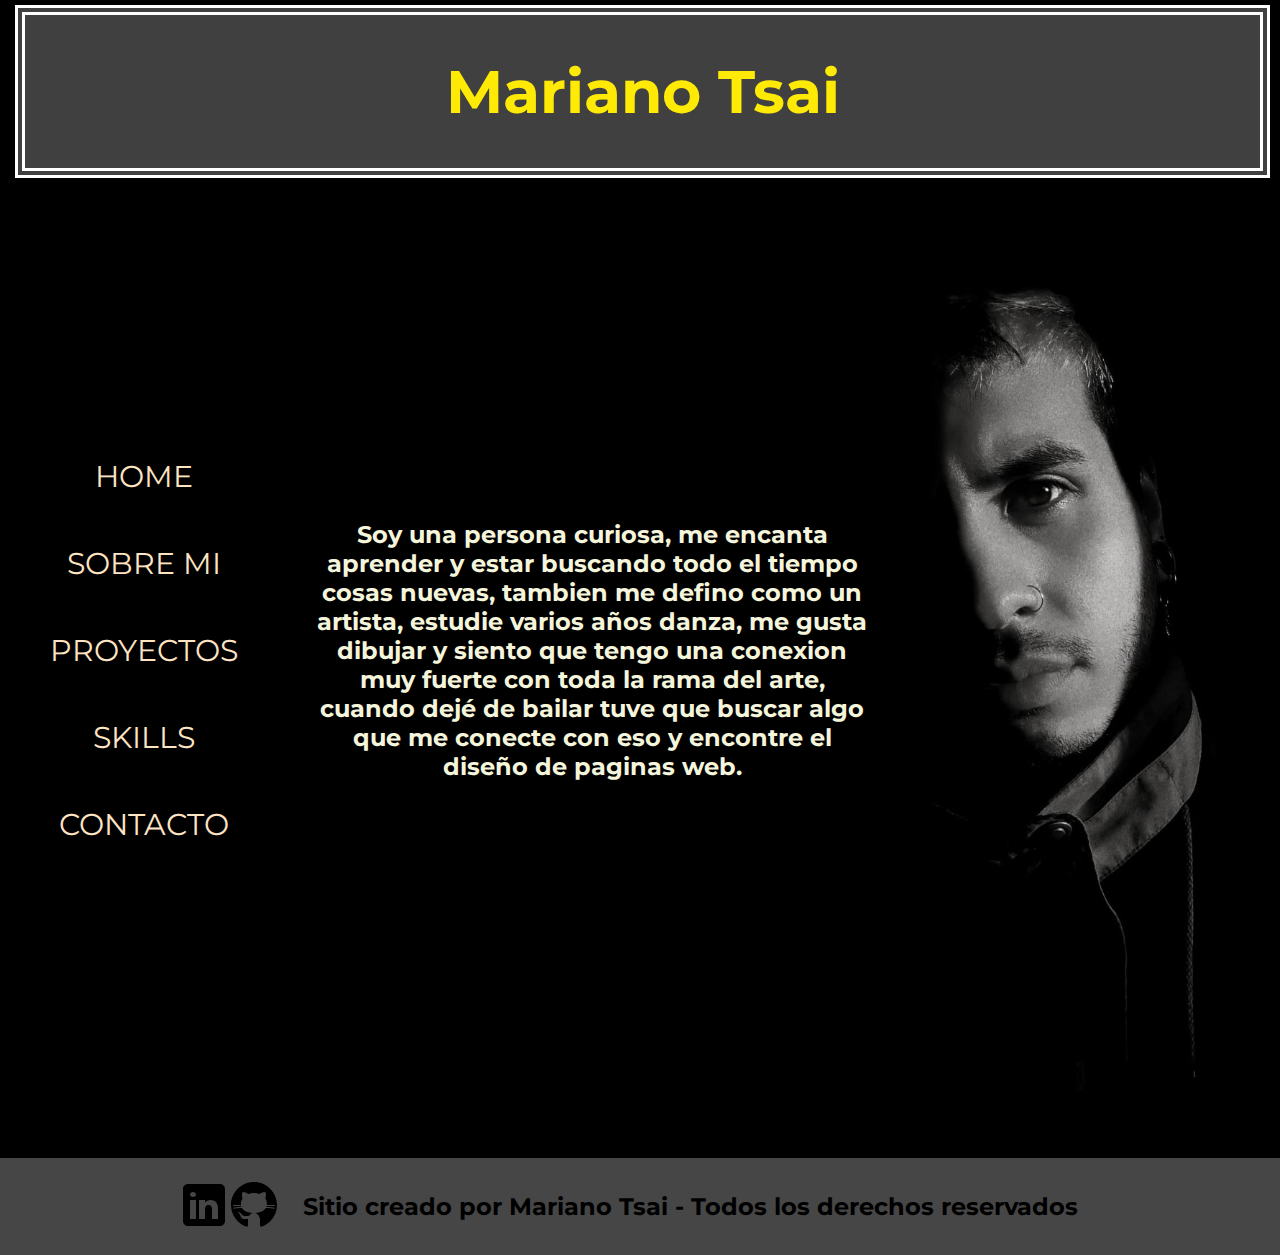
<file: index.html>
<!DOCTYPE html>
<html lang="es">
<!-- Cambiar las lineas de parrafo largas, agregar mas contenido a la pagina, y modificar el sass en todas-->

<head>
    <meta charset="UTF-8">
    <meta http-equiv="X-UA-Compatible" content="IE=edge">
    <link rel="icon" type="image/png" sizes="32x32" href="./img/favicon-32x32.png">
    <meta name="viewport" content="width=device-width, initial-scale=1.0">
    <meta name="description" content="Mi porfolio profesional">
    <link rel="stylesheet" href="./estilos/style.css">
    <title>Portfolio Mariano Tsai - Index</title>
</head>

<body>
    <div class="grids">
        <a href="index.html">
            <h1>Mariano Tsai</h1 class="h1">
        </a>
        <header>
            <img src="./img/indexImg.jpg" alt="fotoindex" class="imagen1">
            <p class="pIndex">
                Soy una persona curiosa, me encanta aprender y estar buscando todo el tiempo cosas nuevas,
                tambien me defino como un artista, estudie varios años danza, me gusta dibujar y siento que tengo una
                conexion muy fuerte con toda la rama del arte, cuando dejé de bailar tuve que buscar algo que me conecte
                con eso y encontre el diseño de paginas web.
            </p>
            <nav>
                <ul>
                    <li class="nav1 home">
                        <a href="index.html">HOME</a>
                    <li class="sobreMi">
                        <a href="./section/sobreMi.html">SOBRE MI</av>
                    <li class="proyectos">
                        <a href="./section/proyectos.html">PROYECTOS</a>
                    </li>
                    <li class="skills">
                        <a href="./section/skills.html">SKILLS</a>
                    </li>
                    <li class="contacto">
                        <a href="./section/contacto.html">CONTACTO </a>
                    </li>
                </ul>
            </nav>
        </header>
    </div>

    <footer>
        <div class="redes">
            <a href="https://www.linkedin.com/in/marianotsai/"><img src="./img/linkedin.svg" alt="linkedin" /></a>
            <a href="https://github.com/tsaicruz"><img src="./img/github.svg" alt="github" /></a>
            <p>Sitio creado por Mariano Tsai - Todos los derechos reservados</p>
        </div>
    </footer>
</body>

</html>
</file>
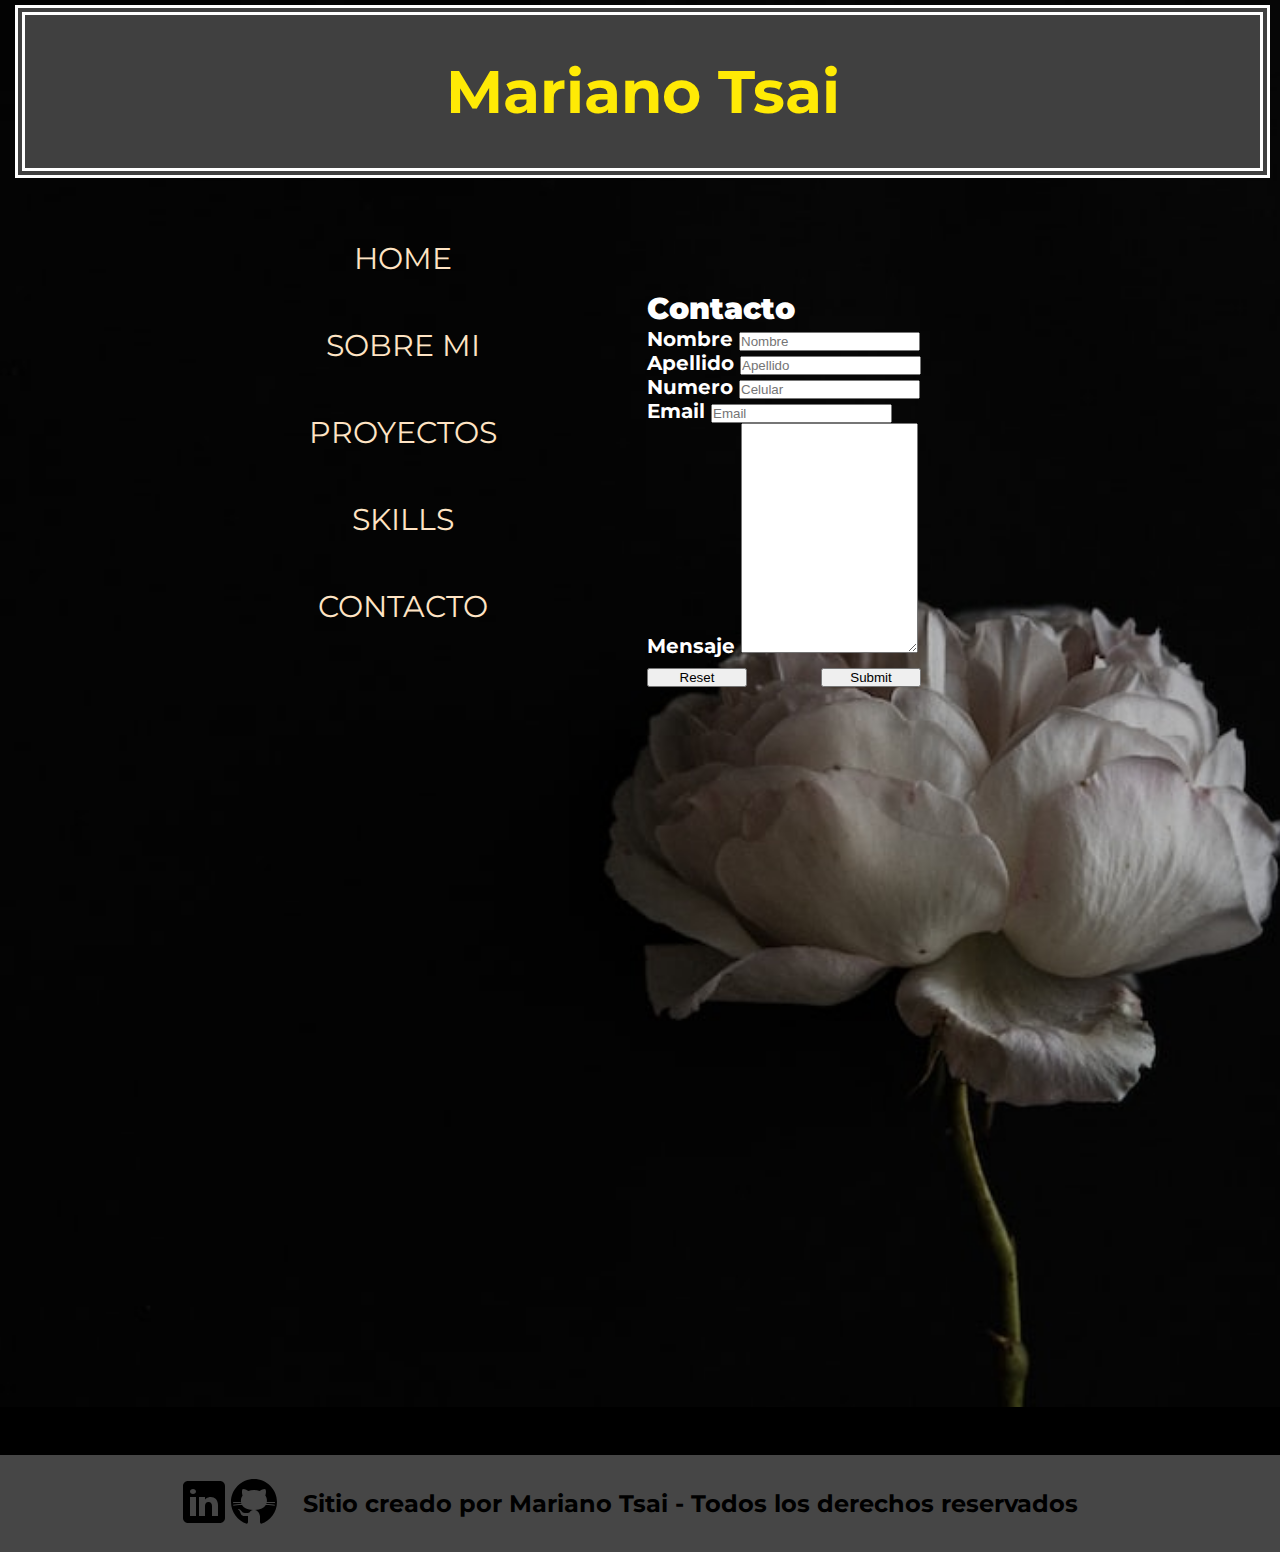
<file: section/contacto.html>
<!DOCTYPE html>
<html lang="es">
<!-- agregar informacion para que baje el footer si o si una imagen con la ubicacion, -->

<head>
    <meta charset="UTF-8" />
    <meta http-equiv="X-UA-Compatible" content="IE=edge" />
    <meta name="viewport" content="width=device-width, initial-scale=1.0" />
    <meta name="description" content="Enlace de contacto por si te gusta mi trabajo">
    <link rel="icon" type="image/png" sizes="32x32" href="../img/favicon-32x32.png">
    <link href="https://cdn.jsdelivr.net/npm/bootstrap@5.0.2/dist/css/bootstrap.min.css" rel="stylesheet"
        integrity="sha384-EVSTQN3/azprG1Anm3QDgpJLIm9Nao0Yz1ztcQTwFspd3yD65VohhpuuCOmLASjC" crossorigin="anonymous">
    <link rel="stylesheet" href="../estilos/style.css" />
    <title>Mariano Tsai - Contacto</title>

</head>

<body>
    <div  class="bodyfondo">
    <a href="../index.html">
        <h1 class="Titulo">Mariano Tsai</h1>
    </a>
    <header>
        <div class="container container2">
            <div class="col-lg-6  col-md-12  col-sm-12">
                <nav class="navContacto">
                    <ul class="list-unstyled">
                        <li class="nav1 home">
                            <a href="../index.html">HOME</a>
                        <li class="sobreMi">
                            <a href="./sobreMi.html">SOBRE MI</av>
                        <li class="proyectos">
                            <a href="./proyectos.html">PROYECTOS</a>
                        </li>
                        <li class="skills">
                            <a href="./skills.html">SKILLS</a>
                        </li>
                        <li class="contacto">
                            <a href="./contacto.html">CONTACTO </a>
                        </li>
                    </ul>

                </nav>
            </div>
            <div class="col-lg-6 col-md-12 col-sm-12">
                <form>
                    <h2>Contacto</h2>
                    <div class="form-group">
                        <label for="formGroupExampleInput">Nombre</label>
                        <input type="text" class="form-control" id="formGroupExampleInput" placeholder="Nombre">
                    </div>
                    <div class="form-group">
                        <label for="formGroupExampleInput2">Apellido</label>
                        <input type="text" class="form-control" id="formGroupExampleInput2" placeholder="Apellido">
                    </div>
                    <div class="form-group">
                        <label for="formGroupExampleInput">Numero</label>
                        <input type="text" class="form-control" id="formGroupExampleInput" placeholder="Celular">
                    </div>
                    <div class="form-group">
                        <label for="formGroupExampleInput2">Email</label>
                        <input type="email" class="form-control" id="formGroupExampleInput2" placeholder="Email">
                    </div>
                    <div class="form-group">
                        <label for="exampleFormControlTextarea1">Mensaje</label>
                        <textarea class="form-control" id="exampleFormControlTextarea1" rows="3"></textarea>
                    </div>
                    <div class="buttons">
                        <button type="reset" class="btn btn-secondary"> Reset</button>
                        <button type="submit" class="btn btn-primary">Submit</button>
                    </div>
                </form>
                <div class="mapa">                                   
                    <iframe
                        src="https://www.google.com/maps/embed?pb=!1m18!1m12!1m3!1d3285.4151267663055!2d-58.527035884494424!3d-34.568361180468614!2m3!1f0!2f0!3f0!3m2!1i1024!2i768!4f13.1!3m3!1m2!1s0x95bcb711e409ca15%3A0x4891ea30e6c9ded5!2sC.%2051%202000-1902%2C%20Villa%20Maip%C3%BA%2C%20Provincia%20de%20Buenos%20Aires!5e0!3m2!1ses-419!2sar!4v1665714026815!5m2!1ses-419!2sar"
                        height="100%" width="100%" style="border:0;" allowfullscreen="" loading="lazy"
                        referrerpolicy="no-referrer-when-downgrade"></iframe>
                </div>
            </div>
        </div>
    </div>
    </header>
    <footer>
        <div class="redes">
            <a href="https://www.linkedin.com/in/marianotsai/"><img src="../img/linkedin.svg" alt="linkedin" /></a>
            <a href="https://github.com/tsaicruz"><img src="../img/github.svg" alt="github" /></a>
            <p>Sitio creado por Mariano Tsai - Todos los derechos reservados</p>
        </div>
    </footer>
    <script src="https://cdn.jsdelivr.net/npm/bootstrap@5.0.2/dist/js/bootstrap.bundle.min.js"
        integrity="sha384-MrcW6ZMFYlzcLA8Nl+NtUVF0sA7MsXsP1UyJoMp4YLEuNSfAP+JcXn/tWtIaxVXM"
        crossorigin="anonymous"></script>
</body>

</html>
</file>
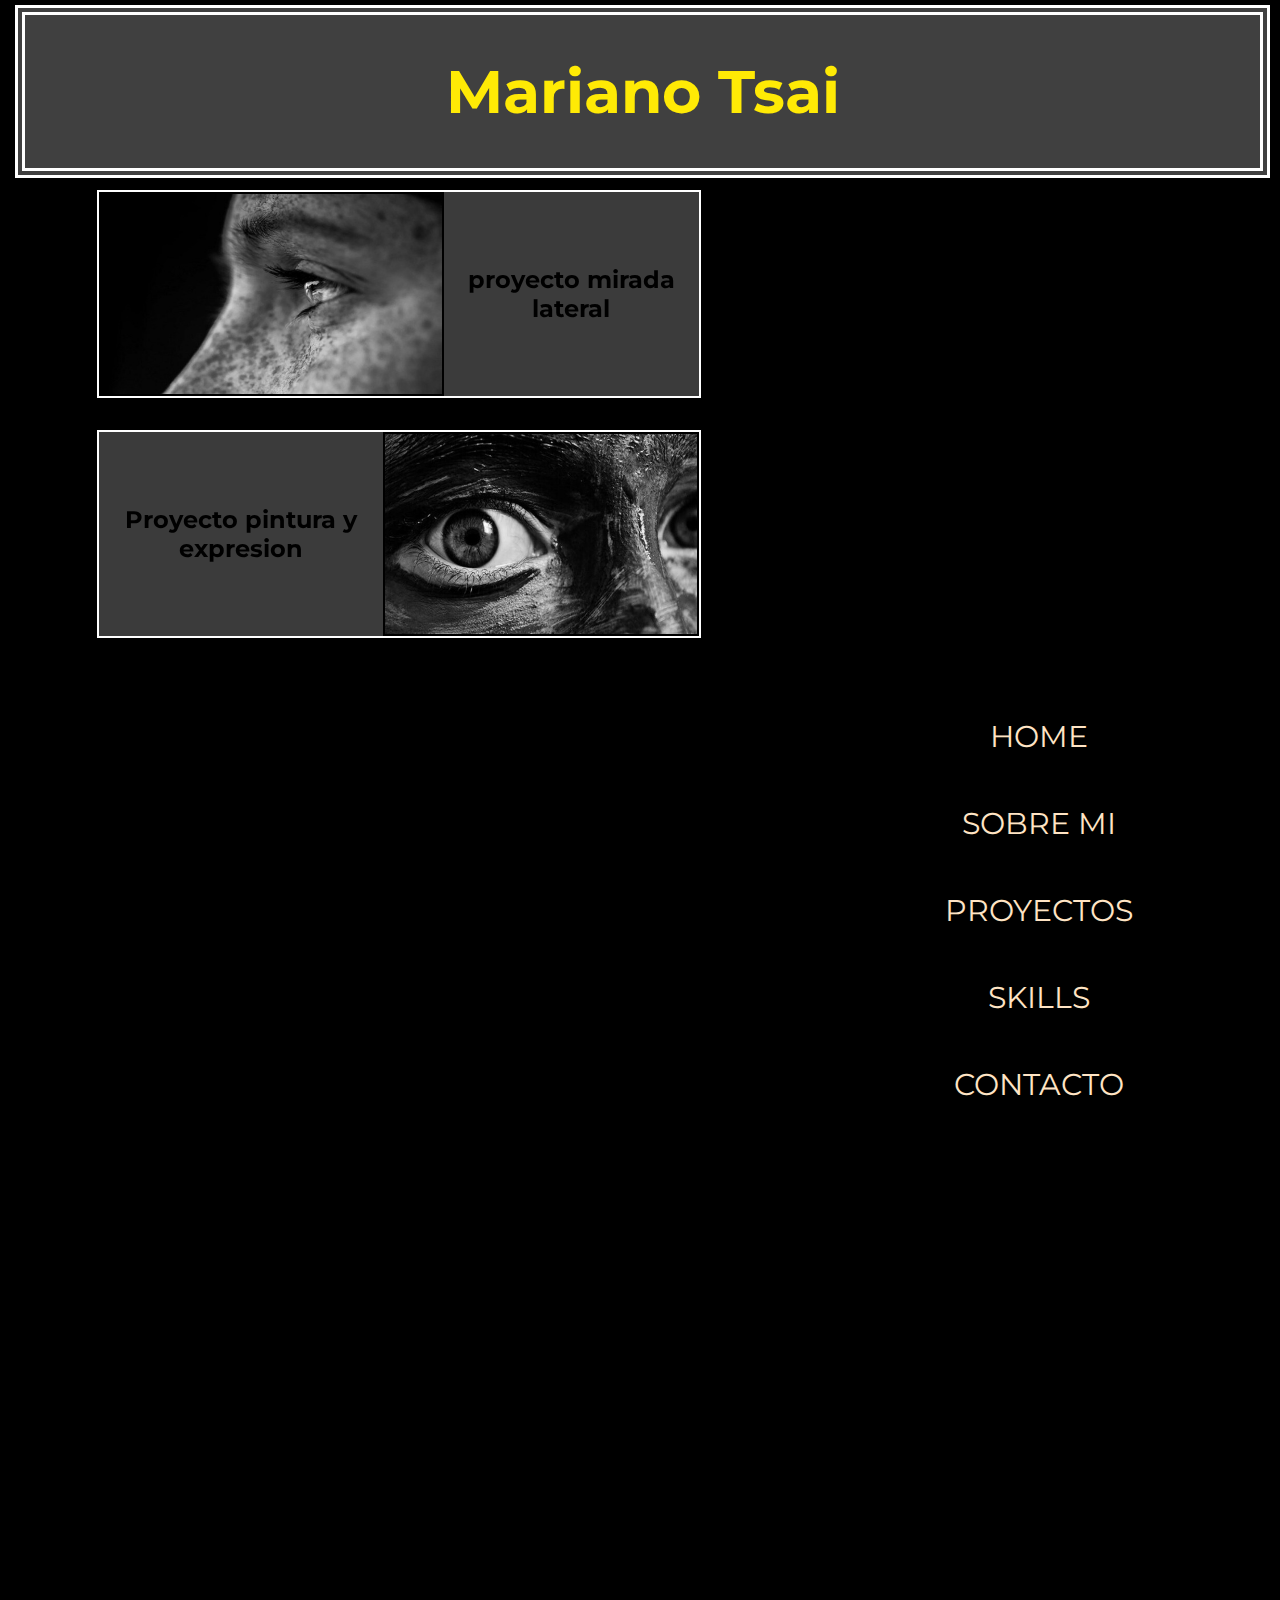
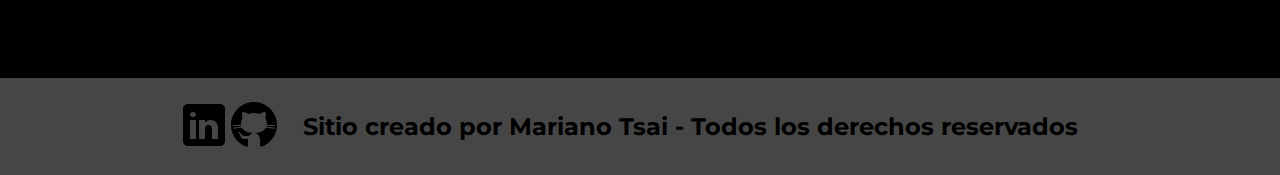
<file: section/proyectos.html>
<!DOCTYPE html>
<html lang="es">
<!-- agregar mas informacion -->

<head>
    <meta charset="UTF-8" />
    <meta http-equiv="X-UA-Compatible" content="IE=edge" />
    <meta name="viewport" content="width=device-width, initial-scale=1.0" />
    <meta name="description" content="Aca estan todos los proyectos que hago mientras que voy aprendiendo">
    <link rel="icon" type="image/png" sizes="32x32" href="../img/favicon-32x32.png">
    <link rel="stylesheet" href="../estilos/style.css" />
    <link href="https://unpkg.com/aos@2.3.1/dist/aos.css" rel="stylesheet">
    <title>Mariano Tsai - Proyectos</title>
</head>

<body>
    <div class>
        <a href="../index.html">
            <h1 class="titleProyectos">Mariano Tsai</h1>
        </a>
    </div>
        <header>
            <div class="headerProyectos">
                <nav>
                    <ul>
                        <li class="nav1 home">
                            <a href="../index.html">HOME</a>
                        <li class="sobreMi">
                            <a href="./sobreMi.html">SOBRE MI</av>
                        <li class="proyectos">
                            <a href="./proyectos.html">PROYECTOS</a>
                        </li>
                        <li class="skills">
                            <a href="./skills.html">SKILLS</a>
                        </li>
                        <li class="contacto">
                            <a href="./contacto.html">CONTACTO </a>
                        </li>
                    </ul>
                </nav>
            </div>
        <div class="cards" >
                    <div class="cuadro" 
                    data-aos="fade-right"
                    data-aos-offset="300"
                    data-aos-easing="ease-in-sine">
                        <div class="cards">
                            <img src="../img/ojolateral.jpg" alt="fotografia de unos ojos sacada de lateral" class="box1 img1">
                            <p class> proyecto mirada lateral</p>
                        </div>
                    </div>
                    <div class="cuadro cuadro2" 
                    data-aos="fade-left"
                    data-aos-offset="300"
                    data-aos-easing="ease-in-sine">
                        <div class="cards2">
                            <img src="../img/ojos.jpg" alt="fotografia de una mirada con pintura " class="box1 img2">
                            <p class>Proyecto pintura y expresion</p>
                        </div>
                    </div>
                    <div class="cuadro" 
                    data-aos="fade-right"
                    data-aos-offset="300"
                    data-aos-easing="ease-in-sine">
                        <div class="cards">
                            <img src="../img/manos.jpg" alt="fotografia de una mirada con pintura " class="box1 img3">
                            <p class>Proyecto "la creacion de adan"</p>
                        </div>
                    </div>
                    <div class="cuadro cuadro2"
                    data-aos="fade-left"
                    data-aos-offset="300"
                    data-aos-easing="ease-in-sine">
                        <div class="cards2">
                            <img src="../img/imagenflores-medio.jpg" alt="fotografia de una mirada con pintura " class="box1 img4"> 
                            <p class>Proyecto full color de unas flores</p>
                        </div>
                    </div>
                    <div class="cuadro"
                    data-aos="fade-right"
                    data-aos-offset="300"
                    data-aos-easing="ease-in-sine">
                        <div class="cards">
                            <img src="../img/fotogato.jpg" alt="fotografia de una mirada con pintura " class="box1 img5">
                            <p class>Proyecto fotoretrato de animales</p>
                        </div>
                    </div>
                    <div class="cuadro cuadro2"
                    data-aos="fade-left"
                    data-aos-offset="300"
                    data-aos-easing="ease-in-sine">
                        <div class="cards2">
                            <img src="../img/cara.jpg" alt="fotografia de una mirada con pintura " class="box1 img6">
                            <p class>proyecto modelo en blanco y negro</p>
                        </div>
                    </div>
                </div>
            </header>
            </div>
    <footer>
        <div class="redes">
            <a href="https://www.linkedin.com/in/marianotsai/"><img src="../img/linkedin.svg" alt="linkedin" /></a>
            <a href="https://github.com/tsaicruz"><img src="../img/github.svg" alt="github" /></a>
            <p class="footerSite">Sitio creado por Mariano Tsai - Todos los derechos reservados</p>
        </div>
    </footer>
    <script src="https://unpkg.com/aos@2.3.1/dist/aos.js"></script>
    <script>
        AOS.init();
    </script>
</body>

</html>
</file>
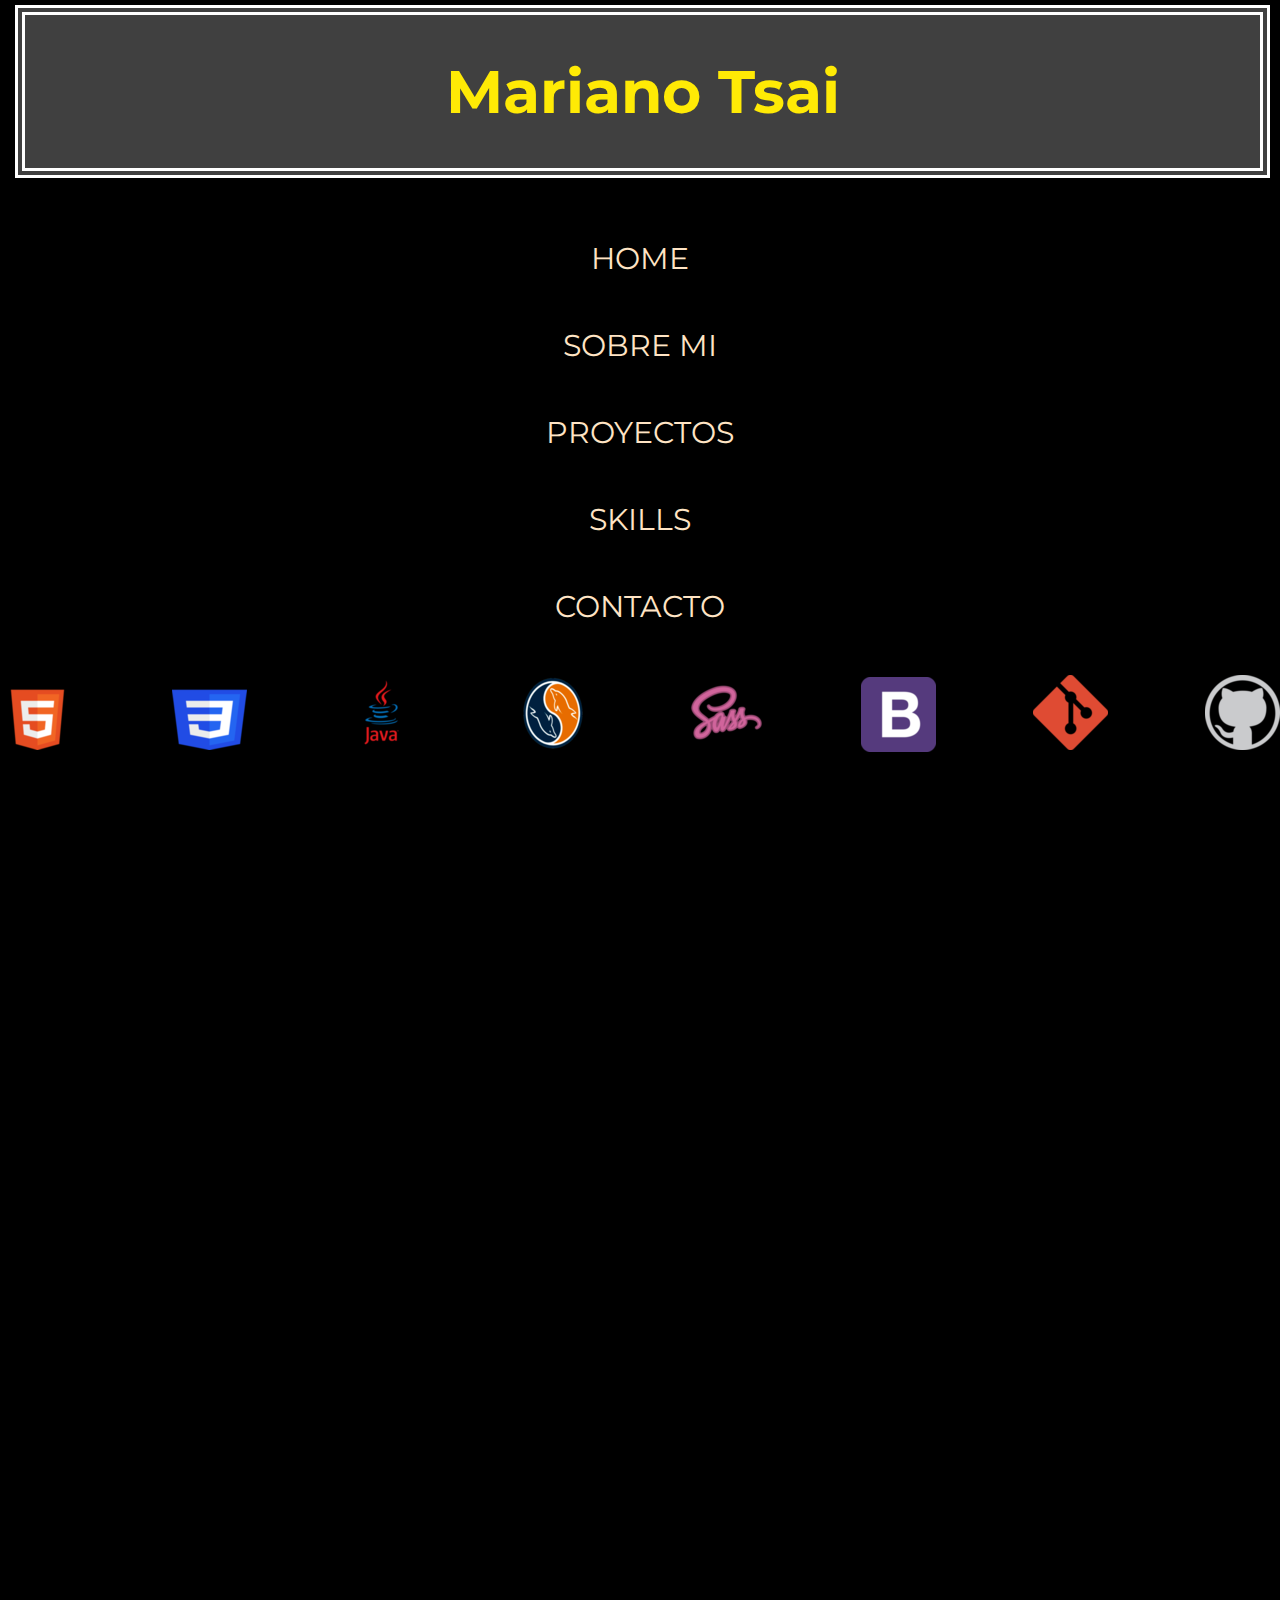
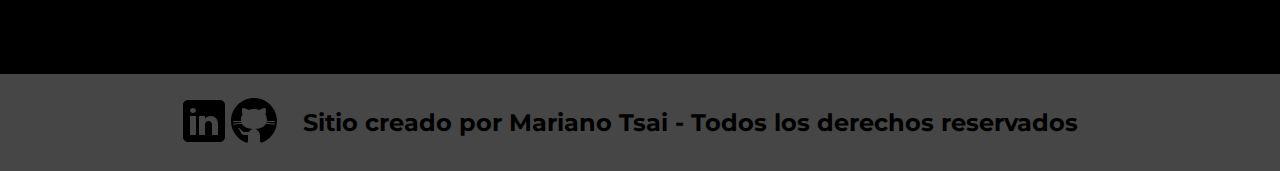
<file: section/skills.html>
<!DOCTYPE html>
<html lang="es">
<!-- agregar un poco mas de informacion -->
<head>
    <meta charset="UTF-8" />
    <meta http-equiv="X-UA-Compatible" content="IE=edge" />
    <meta name="viewport" content="width=device-width, initial-scale=1.0" />
    <link rel="icon" type="image/png" sizes="32x32" href="../img/favicon-32x32.png">
    <meta name="description" content="Skills que aprendi a lo largo de estos poquitos años">
    <link href="https://cdn.jsdelivr.net/npm/bootstrap@5.0.2/dist/css/bootstrap.min.css" rel="stylesheet"
        integrity="sha384-EVSTQN3/azprG1Anm3QDgpJLIm9Nao0Yz1ztcQTwFspd3yD65VohhpuuCOmLASjC" crossorigin="anonymous">
    <link rel="stylesheet" href="../estilos/style.css" />
    <title>Mariano Tsai - Skills</title>
</head>

<body>
    <a href="../index.html">
        <h1>Mariano Tsai</h1>
    </a>
    <header>

        <nav>
            <ul>
                <li class="nav1 home">
                    <a href="../index.html">HOME</a>
                <li class="sobreMi">
                    <a href="./sobreMi.html">SOBRE MI</av>
                <li  class= "proyectos">
                    <a href="./proyectos.html">PROYECTOS</a>
                </li>
                <li class="skills">
                    <a href="./skills.html">SKILLS</a>
                </li>
                <li class="contacto">
                    <a href="./contacto.html">CONTACTO </a>
                </li>
            </ul>
        </nav>
    </header>
    <main>
        <div class="container container3">
        <div class="logos col-lg-12  col-md-12  col-sm-12">
            <div>
                <img src="../img/html5.png" alt="logo de html" class="box logoHtml">
            </div>
            <div>
                <img src="../img/css3.png" alt="logo de css" class="box logoCss">
            </div>
            <div>
                <img src="../img/java.png" alt="logo de java" class="box logoJava">
            </div>
            <div>
                <img src="../img/mysql.png" alt="logo de mysql" class="box logoMysql">
            </div>
            <div>
                <img src="../img/sass.png" alt="logo de sass" class="box logoSass" >
            </div>
                <img src="../img/bootstrap.png" alt="logo de bootstrap" class="box logoBoot">
            
            <div>
                <img src="../img/git.png" alt="logo de git" class="box logoGit">
            </div>
            <div>
                <img src="../img/github.png" alt="logo de github" class="box logoHub">            
            </div>
        </div>
        <div class="bar">
        <h2>Html</h2>
        <div class="progress">
            <div class="progress-bar bg-success" role="progressbar" aria-label="Success example" style="width: 75%" aria-valuenow="25" aria-valuemin="0" aria-valuemax="100"></div>
          </div>
          <h2>Css</h2>
          <div class="progress">
            <div class="progress-bar bg-info" role="progressbar" aria-label="Info example" style="width: 50%" aria-valuenow="50" aria-valuemin="0" aria-valuemax="100"></div>
          </div>
          <h2>Java</h2>
          <div class="progress">
            <div class="progress-bar bg-warning" role="progressbar" aria-label="Warning example" style="width: 75%" aria-valuenow="75" aria-valuemin="0" aria-valuemax="100"></div>
          </div>
          <h2>Mysql</h2>
          <div class="progress">
            <div class="progress-bar bg-danger" role="progressbar" aria-label="Danger example" style="width: 40%" aria-valuenow="100" aria-valuemin="0" aria-valuemax="100"></div>
          </div>
          <h2>Sass</h2>
          <div class="progress">
            <div class="progress-bar bg-secondary" role="progressbar" aria-label="Danger example" style="width: 50%" aria-valuenow="100" aria-valuemin="0" aria-valuemax="100"></div>
          </div>
          <h2>Bootstrap</h2>
          <div class="progress">
            <div class="progress-bar bg-success" role="progressbar" aria-label="Danger example" style="width: 45%" aria-valuenow="100" aria-valuemin="0" aria-valuemax="100"></div>
          </div>
          <h2>Git</h2>
          <div class="progress">
            <div class="progress-bar bg-info" role="progressbar" aria-label="Danger example" style="width: 85%" aria-valuenow="100" aria-valuemin="0" aria-valuemax="100"></div>
          </div>
          <h2>Github</h2>
          <div class="progress">
            <div class="progress-bar bg-danger" role="progressbar" aria-label="Danger example" style="width: 85%" aria-valuenow="100" aria-valuemin="0" aria-valuemax="100"></div>
          </div>
        </div>
        </div>
    </main>
    <footer>
        <div class="redes">
            <a href="https://www.linkedin.com/in/marianotsai/"><img src="../img/linkedin.svg" alt="linkedin" /></a>
            <a href="https://github.com/tsaicruz"><img src="../img/github.svg" alt="github" /></a>
            <p>Sitio creado por Mariano Tsai - Todos los derechos reservados</p>
        </div>
    </footer>
    <script src="https://cdn.jsdelivr.net/npm/bootstrap@5.0.2/dist/js/bootstrap.bundle.min.js"
    integrity="sha384-MrcW6ZMFYlzcLA8Nl+NtUVF0sA7MsXsP1UyJoMp4YLEuNSfAP+JcXn/tWtIaxVXM"
    crossorigin="anonymous"></script>
</body>

</html>
</file>
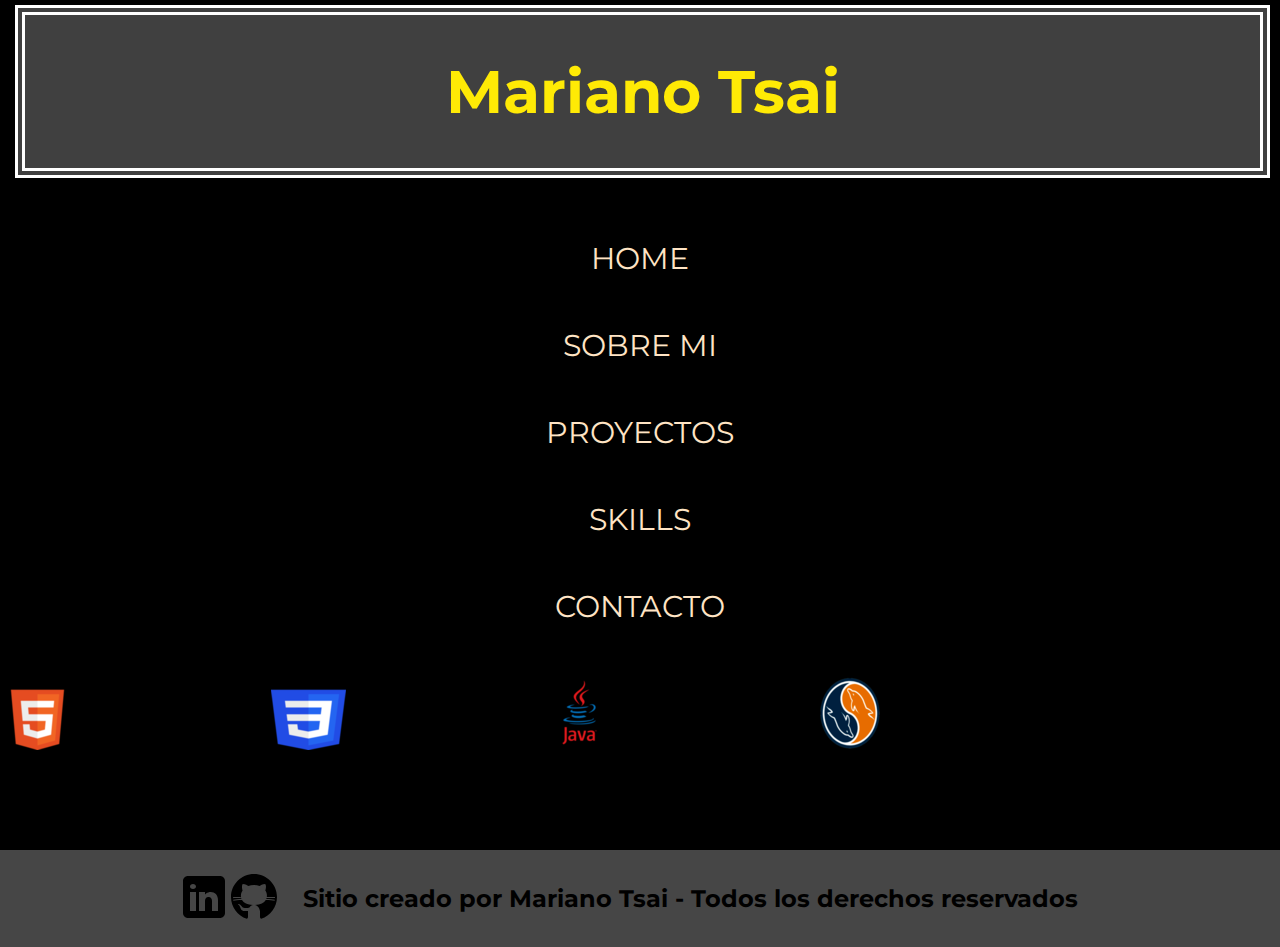
<file: section/skills2.html>
<!DOCTYPE html>
<html lang="es">
<!-- agregar un poco mas de informacion -->
<head>
    <meta charset="UTF-8" />
    <meta http-equiv="X-UA-Compatible" content="IE=edge" />
    <meta name="viewport" content="width=device-width, initial-scale=1.0" />
    <link rel="icon" type="image/png" sizes="32x32" href="../img/favicon-32x32.png">
    <meta name="description" content="Skills que aprendi a lo largo de estos poquitos años">
    <link rel="stylesheet" href="../estilos/style.css" />
    <title>Mariano Tsai - Skills</title>
</head>

<body>
    <a href="../index.html">
        <h1>Mariano Tsai</h1>
    </a>
    <header>

        <nav>
            <ul>
                <li class="nav1 home">
                    <a href="../index.html">HOME</a>
                <li class="sobreMi">
                    <a href="./sobreMi.html">SOBRE MI</av>
                <li  class= "proyectos">
                    <a href="./proyectos.html">PROYECTOS</a>
                </li>
                <li class="skills">
                    <a href="./skills.html">SKILLS</a>
                </li>
                <li class="contacto">
                    <a href="./contacto.html">CONTACTO </a>
                </li>
            </ul>
        </nav>
    </header>
    <main>
        <div class="logos">
            <div>
                <img src="../img/html5.png" alt="logo de html" class="box logoHtml">
            </div>
            <div>
                <img src="../img/css3.png" alt="logo de css" class="box logoCss">
            </div>
            <div>
                <img src="../img/java.png" alt="logo de java" class="box logoJava">
            </div>
            <div>
                <img src="../img/mysql.png" alt="logo de mysql" class="box logoMysql">
            </div>
            <div>
                <!--Sass-->
            </div>
                <!--Bootstrap-->
            <div>
            <div>
                <!-- Git -->
            </div>
            <div>
                <!--github -->
            </div>
            </div>
        </div>
    </main>
    <footer>
        <div class="redes">
            <a href="https://www.linkedin.com/in/marianotsai/"><img src="../img/linkedin.svg" alt="linkedin" /></a>
            <a href="https://github.com/tsaicruz"><img src="../img/github.svg" alt="github" /></a>
            <p>Sitio creado por Mariano Tsai - Todos los derechos reservados</p>
        </div>
    </footer>
</body>

</html>
</file>
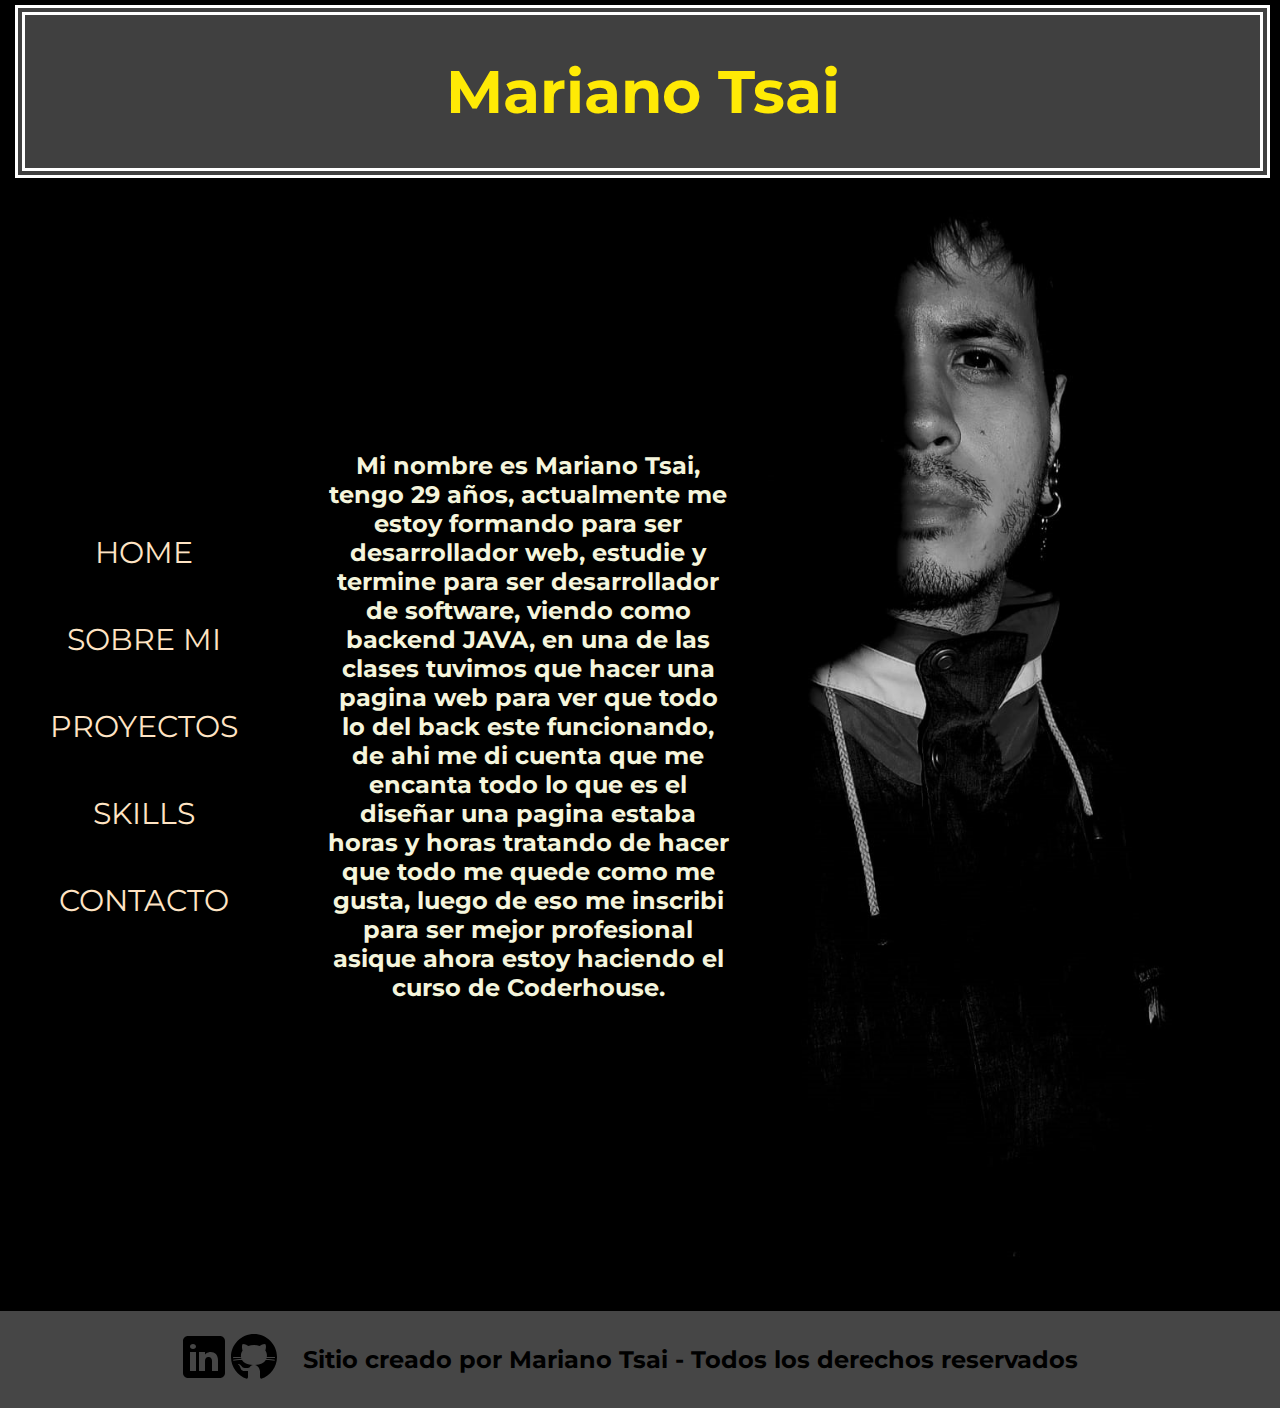
<file: section/sobreMi.html>
<!DOCTYPE html>
<html lang="es">

<head>
    <meta charset="UTF-8" />
    <meta http-equiv="X-UA-Compatible" content="IE=edge" />
    <meta name="viewport" content="width=device-width, initial-scale=1.0" />
    <meta name="description" content="Descripcion de mi para que me conozcan un poco mas">
    <link rel="icon" type="image/png" sizes="32x32" href="../img/favicon-32x32.png">
    <title>Mariano Tsai - SobreMi </title>
    <link rel="stylesheet" href="../estilos/style.css" />
</head>

<body>
    <div class="grids1"> 
    <a href="../index.html"><h1>Mariano Tsai</h1></a>
    <header>
            <img src="../img/sobreMi2.jpg " alt="imagen de Mariano Tsai"  class="imagenSobreMi"/>
        <div>
            <p class="parrafoSobreMi">
                Mi nombre es Mariano Tsai, tengo 29 años, actualmente me estoy formando para ser desarrollador web,
                estudie y termine para ser desarrollador de software, viendo como backend JAVA, en una de las clases
                tuvimos que hacer una pagina web para ver que todo lo del back este funcionando, de ahi me di cuenta que
                me encanta todo lo que es el diseñar una pagina estaba horas y horas tratando de hacer que todo me quede
                como me gusta, luego de eso me inscribi para ser mejor profesional asique ahora estoy haciendo el curso de Coderhouse.
            </p>
        </div>
        <nav>
            <ul>
                <li class="nav1 home">
                    <a href="../index.html">HOME</a>
                <li class="sobreMi">
                    <a href="./sobreMi.html">SOBRE MI</av>
                <li  class= "proyectos">
                    <a href="./proyectos.html">PROYECTOS</a>
                </li>
                <li class="skills">
                    <a href="./skills.html">SKILLS</a>
                </li>
                <li class="contacto">
                    <a href="./contacto.html">CONTACTO </a>
                </li>
            </ul>
        </nav>
    </header>
</div>
    <footer>
        <div class="redes">            
            <a href="https://www.linkedin.com/in/marianotsai/"><img src="../img/linkedin.svg" alt="linkedin" /></a>
            <a href="https://github.com/tsaicruz"><img src="../img/github.svg" alt="github" /></a>
            <p>Sitio creado por Mariano Tsai - Todos los derechos reservados</p>
        </div>
    </footer>
</body>

</html>
</file>
<file: estilos/style.css>
@import url("https://fonts.googleapis.com/css2?family=Montserrat:wght@100&display=swap");
@import url("https://fonts.googleapis.com/css2?family=Montserrat:wght@100&display=swap");
* {
  margin: 0;
  padding: 0;
}

h1 {
  display: flex;
  justify-content: center;
  border: 1px double white;
  color: rgb(215, 255, 82);
}

.pIndex {
  color: beige;
  padding-top: 3em;
  padding-bottom: 3em;
}

footer {
  color: bisque;
  background-color: gray;
  padding: 1em;
  margin-bottom: 0%;
  margin-top: 1.5em;
}

.imagen1 {
  width: 100%;
  height: 100%;
  display: grid;
  justify-content: center;
}

@media (min-width: 500px) {
  h1 {
    color: red;
  }
  li {
    list-style-type: none;
    margin: 50px;
  }
  a {
    text-decoration: none;
  }
}
@media (min-width: 768px) {
  h1 {
    background-color: rgb(64, 64, 64);
  }
}
@media (min-width: 900px) {
  .imagen1 {
    width: 30%;
    height: 30%;
  }
  .footerSite {
    font-size: 1.5em;
  }
} /*# sourceMappingURL=style.css.map */
/* Propiedades para section sobremi */
.imagenSobreMi {
  width: 70%;
  height: 70%;
  display: grid;
  justify-content: center;
}

.parrafoSobreMi {
  color: beige;
  padding-top: 2em;
  padding-bottom: 2em;
  margin: 15px;
}

@media (min-width: 500px) {
  .imagenSobreMi {
    width: 70%;
    height: 70%;
  }
}
@media (min-width: 768px) {
  h1 {
    color: rgb(0, 255, 229);
  }
}
@media (min-width: 900px) {
  .imagenSobreMi {
    width: 40%;
    height: 40%;
  }
}
/*propiedades para la section de contacto */
.h1 {
  font-weight: bolder;
}

.container2 {
  color: rgb(255, 255, 255);
  font-size: 20px;
  font-weight: bolder;
}

.navContacto {
  color: white;
  font-size: 30px;
  font-weight: lighter;
}

h2 {
  font-weight: bolder;
  font-size: 30px;
}

.btn {
  width: 100px;
  margin-top: 10px;
}

.buttons {
  display: flex;
  flex-direction: row;
  justify-content: space-between;
}

.mapa {
  padding-bottom: 3em;
  padding-top: 3em;
}

#exampleFormControlTextarea1 {
  min-height: 228px;
  max-height: 228px;
}

@media (min-width: 500px) {
  .mapa {
    height: 500px;
    height: 500px;
  }
}
@media (min-width: 900px) {
  .nav-contacto {
    padding-top: 30px;
    margin-top: 30px;
  }
  .container2 {
    color: rgb(255, 255, 255);
    font-size: 20px;
    font-weight: bolder;
    display: flex;
    justify-content: center;
  }
  .bodyfondo {
    background-image: url("../img/background-contacto.jfif");
    background-size: cover;
    background-repeat: no-repeat;
  }
  form {
    padding: 100px;
  }
}
/* propiedades para la section de skills */
.logos {
  display: flex;
  flex-direction: row;
  flex-wrap: wrap;
  justify-content: space-evenly;
  align-items: center;
}

.container {
  font-weight: bolder;
}

.bar {
  margin-bottom: 3em;
  padding: 3em;
}

.progress {
  margin-bottom: 3em;
}

.container3 {
  justify-content: center;
}

@media (min-width: 500px) {
  .logos {
    display: grid;
    grid-template-columns: 1fr 1fr;
    justify-items: center;
    gap: 3em;
  }
}
@media (min-width: 768px) {
  .logos {
    display: grid;
    grid-template-columns: 1fr 1fr 1fr 1fr;
    justify-items: center;
    gap: 3em;
  }
}
@media (min-width: 900px) {
  .logos {
    display: flex;
    flex-direction: row;
    justify-content: space-between;
    padding-bottom: 3em;
  }
  .box {
    transition: all 1s;
  }
  .box:hover {
    transform: rotate(360deg) scale(2);
  }
}
* {
  margin: 0;
  padding: 0;
}

h1 {
  text-decoration: none;
}

body {
  background-color: rgb(0, 0, 0);
  font-family: "Montserrat", sans-serif;
  display: flex;
  flex-direction: column;
  min-height: 100vh;
}

header {
  display: flex;
  flex-direction: column;
  justify-content: center;
}

header {
  grid-area: header;
}

nav {
  grid-area: nav;
}

footer {
  grid-area: footer;
}

.grids {
  grid-template-areas: "header" "nav" "footer";
}

footer {
  padding: 0%;
  margin: 0%;
  min-height: 0px;
  background-color: rgb(39, 39, 39);
  margin-top: 3em;
}

nav ul li a {
  list-style-type: none;
  color: bisque;
  text-decoration: none;
  display: flex;
  justify-content: center;
}

.redes {
  display: flex;
  flex-direction: row;
  justify-content: center;
  align-items: center;
}

@media (min-width: 900px) {
  h1 {
    color: rgb(255, 234, 5);
    text-align: center;
    padding: 40px;
    margin: 5px 10px 12px 15px;
    border: 10px double white;
    font-size: 60px;
  }
  header {
    color: goldenrod;
    display: flex;
    justify-content: space-around;
    flex-direction: row-reverse;
    align-items: center;
  }
  li {
    list-style-type: none;
    margin: 50px;
  }
  li a {
    text-decoration: none;
  }
  footer {
    color: rgb(0, 0, 0);
    background-color: rgba(76, 76, 76, 0.924);
    padding: 10px;
    margin-bottom: 0;
  }
  p {
    color: white;
  }
  .row {
    display: flex;
    flex-direction: row;
    align-items: center;
    justify-content: space-evenly;
    padding: 60px;
  }
  .col {
    padding: 10px;
  }
  .redes {
    display: flex;
    flex-direction: row;
    justify-content: center;
    align-items: center;
  }
  nav {
    font-size: 30px;
  }
  .nav1:hover, .contacto:hover, .skills:hover, .proyectos:hover, .sobreMi:hover {
    border: 1px solid white;
    background-color: rgba(128, 128, 128, 0.4);
  }
}
.headerProyectos {
  display: flex;
  justify-content: space-around;
  flex-direction: column;
  align-items: center;
}

.img4,
.img3,
.img5,
.img1,
.img2,
.img6 {
  height: 200px;
  width: 300px;
}

.cuadro {
  background-color: rgba(128, 128, 128, 0.457);
  border: 2px solid white;
  margin-bottom: 2em;
  padding-right: 0em;
}

.cards {
  display: flex;
  flex-direction: column;
  align-items: center;
}

p {
  color: black;
  font-size: 1em;
  font-weight: bolder;
  text-align: center;
  padding: 1em;
  text-align: center;
}
p img {
  border: 2px double black;
  width: 30em;
}

.cuadro2 {
  background-color: rgba(128, 128, 128, 0.457);
  border: 2px solid white;
  margin-bottom: 2em;
  padding-right: 0em;
}

.cards2 {
  display: flex;
  flex-direction: column;
  align-items: center;
}

p {
  color: black;
  font-size: 1em;
  font-weight: bolder;
  text-align: center;
  padding: 1em;
  text-align: center;
}
p img {
  border: 2px double black;
  width: 30em;
}

@media (min-width: 768px) {
  .img1, .img2, .img3, .img4, .img5, .img6 {
    height: 300px;
    width: 600px;
  }
  .cuadro {
    border: 2px solid goldenrod;
  }
}
@media (min-width: 900px) {
  .img1, .img2, .img3, .img4, .img5, .img6 {
    height: 200px;
    width: 200px;
  }
  .cuadro {
    background-color: rgba(128, 128, 128, 0.457);
    border: 2px solid white;
    margin-bottom: 2em;
  }
  .cuadro .cards {
    display: flex;
    flex-direction: row;
    align-items: center;
    max-width: 600px;
    max-height: 209px;
  }
  .cuadro img {
    border: 2px double black;
    width: 30em;
  }
  p {
    font-size: 1.5em;
  }
  .cuadro2 {
    background-color: rgba(128, 128, 128, 0.457);
    border: 2px solid white;
    margin-bottom: 2em;
    padding-right: 0em;
  }
  .cuadro2 .cards2 {
    display: flex;
    flex-direction: row-reverse;
    align-items: center;
    max-width: 600px;
    max-height: 209px;
  }
  .cuadro2 .cards2 p {
    color: black;
    font-size: 1.5em;
    font-weight: bolder;
    text-align: center;
    padding: 1em;
    text-align: center;
  }
  .cuadro2 img {
    border: 2px double black;
    width: 30em;
  }
}/*# sourceMappingURL=style.css.map */
</file>
